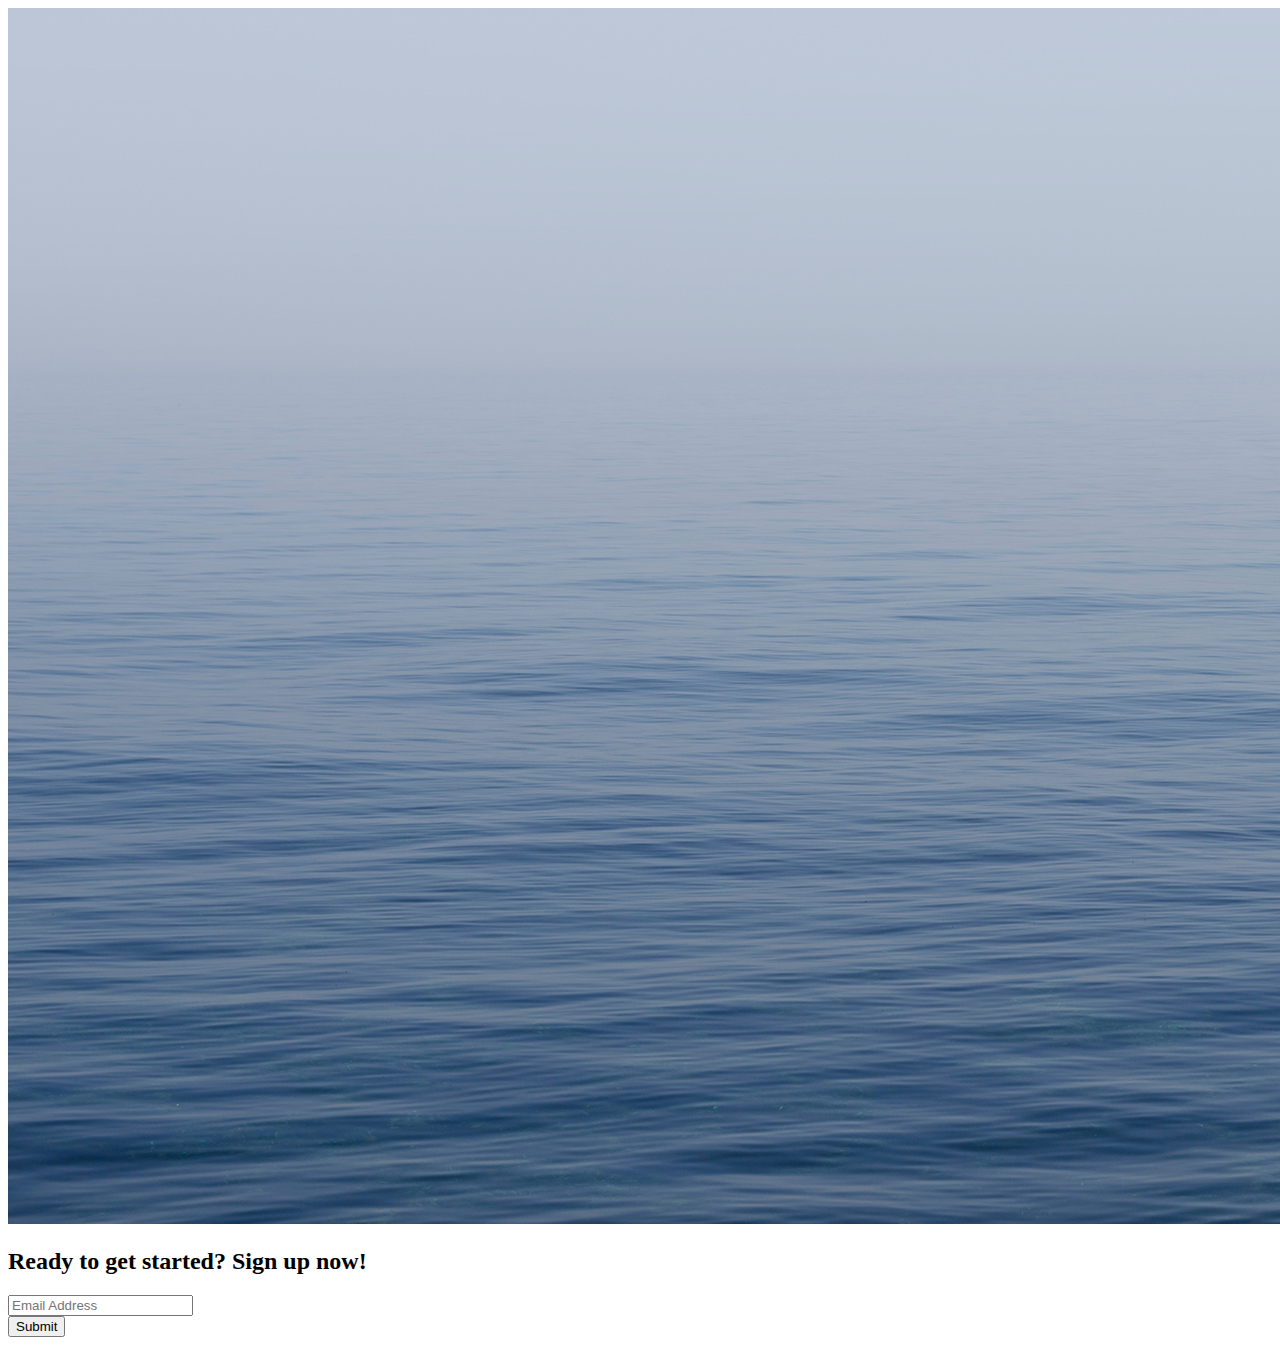
<file: in.html>
<!doctype html>
<html lang="en">
  <head>
    <title>Title</title>
    <!-- Required meta tags -->
    <meta charset="utf-8">
    <meta name="viewport" content="width=device-width, initial-scale=1, shrink-to-fit=no">

    <!-- Bootstrap CSS v5.2.0-beta1 -->
    <link rel="stylesheet" href="https://cdn.jsdelivr.net/npm/bootstrap@5.2.0-beta1/dist/css/bootstrap.min.css"  integrity="sha384-0evHe/X+R7YkIZDRvuzKMRqM+OrBnVFBL6DOitfPri4tjfHxaWutUpFmBp4vmVor" crossorigin="anonymous">

  </head>
  <body>
    <section class="call-to-action text-white text-center" id="signup">
        <div class="container position-relative">
            <img src="sea3.jpg" class="img-fluid ">
            <div class="row justify-content-center">
                <div class="col-xl-6 position-absolute top-50">
                    <h2 class="mb-4">Ready to get started? Sign up now!</h2>
                    <form class="form" id="contactFormFooter" data-sb-form-api-token="API_TOKEN">
                        <div class="row">
                            <div class="col">
                                <input class="form-control form-control-lg" type="email" placeholder="Email Address" data-sb-validations="required,email" data-sb-can-submit="no">
                            </div>
                            <div class="col-auto"><button class="btn btn-primary btn-lg disabled" id="submitButton" type="submit">Submit</button></div>
                        </div>
                    </form>
                </div>
            </div>
        </div>
    </section>
    <script src="https://cdn.jsdelivr.net/npm/@popperjs/core@2.11.5/dist/umd/popper.min.js" integrity="sha384-Xe+8cL9oJa6tN/veChSP7q+mnSPaj5Bcu9mPX5F5xIGE0DVittaqT5lorf0EI7Vk" crossorigin="anonymous"></script>

    <script src="https://cdn.jsdelivr.net/npm/bootstrap@5.2.0-beta1/dist/js/bootstrap.min.js" integrity="sha384-kjU+l4N0Yf4ZOJErLsIcvOU2qSb74wXpOhqTvwVx3OElZRweTnQ6d31fXEoRD1Jy" crossorigin="anonymous"></script>
  </body>
</html>
</file>
